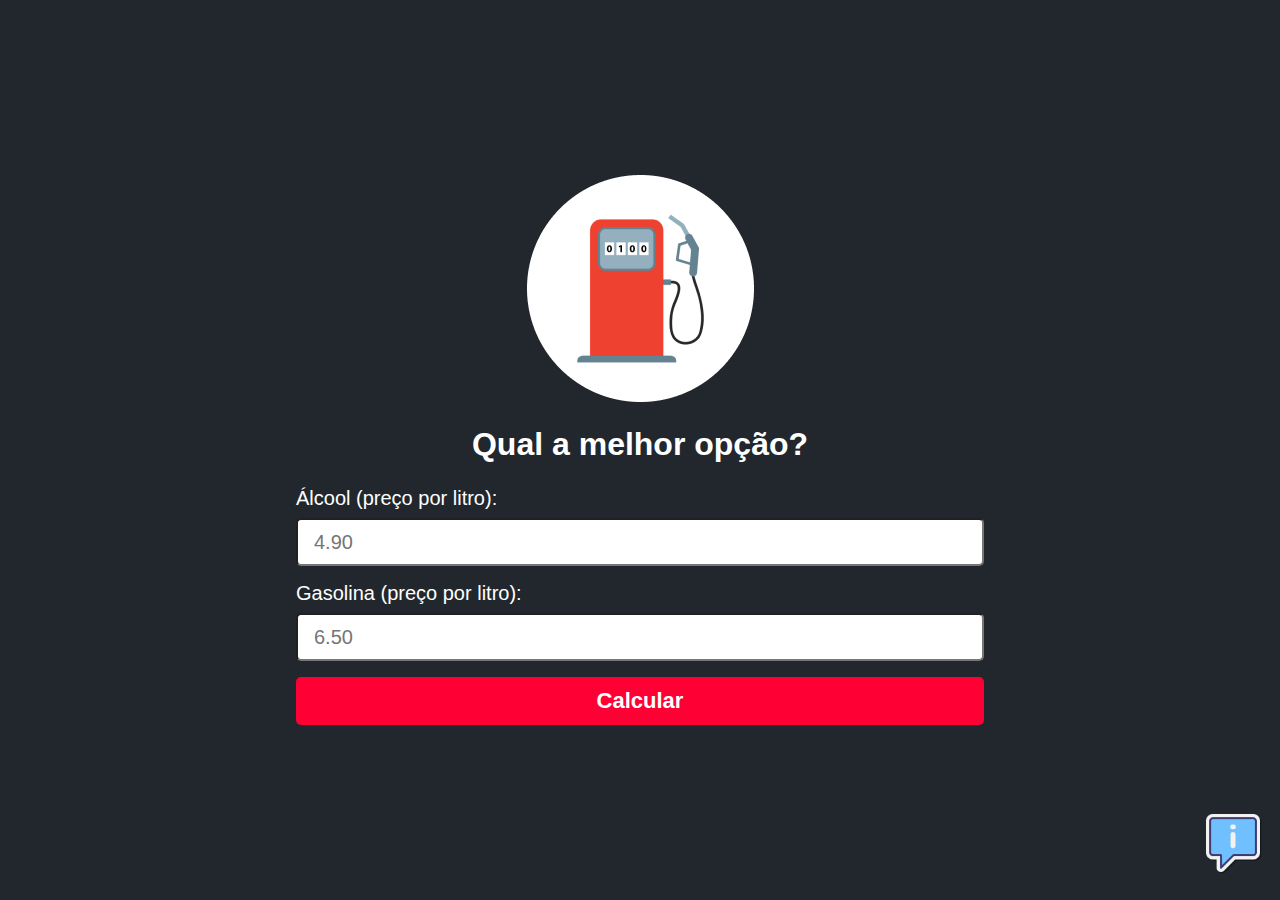
<file: index.html>
<!DOCTYPE html>
<html lang="pt-br">
<head>
  <meta charset="UTF-8">
  <meta name="viewport" content="width=device-width, initial-scale=1.0">

  <link rel="stylesheet" href="/style/style.css">

  <title>Calculadora Álcool ou Gasolina</title>
</head>
<body>
  <main class="container">
    <img class="logo" src="/assets/logo.png" alt="logo da calculadora gasolina ou álcool">
    <h1 class="title">Qual a melhor opção?</h1>

    <form onsubmit="calcular(event)" class="form">
      <label for="">Álcool (preço por litro):</label>
      <input id="alcool" class="input" type="number" placeholder="4.90" min="1" step="0.01" required/>

      <label for="">Gasolina (preço por litro):</label>
      <input id="gasolina" class="input" type="number" placeholder="6.50" min="1" step="0.01" required/>

      <input class="button" type="submit" value="Calcular"/>
    </form>

    <section id="content-result" class="result hide">
      <span id="text-result">Compensa usar Álcool</span>

      <span id="alcool-result">Álcool R$ 3.90</span>
      <span id="gasolina-result">Gasolina R$ 6.80</span>
    </section>
  </main>

  <div class="info">
    <span class="tooltip">Veja como é feito o cálculo</span>
    <a href="/pages/calculo.html"><img class="info-img" src="/assets/info.png" alt="Veja como é feito o cálculo"></a>
  </div>
  <script src="/script/script.js"></script>  
</body>
</html>
</file>
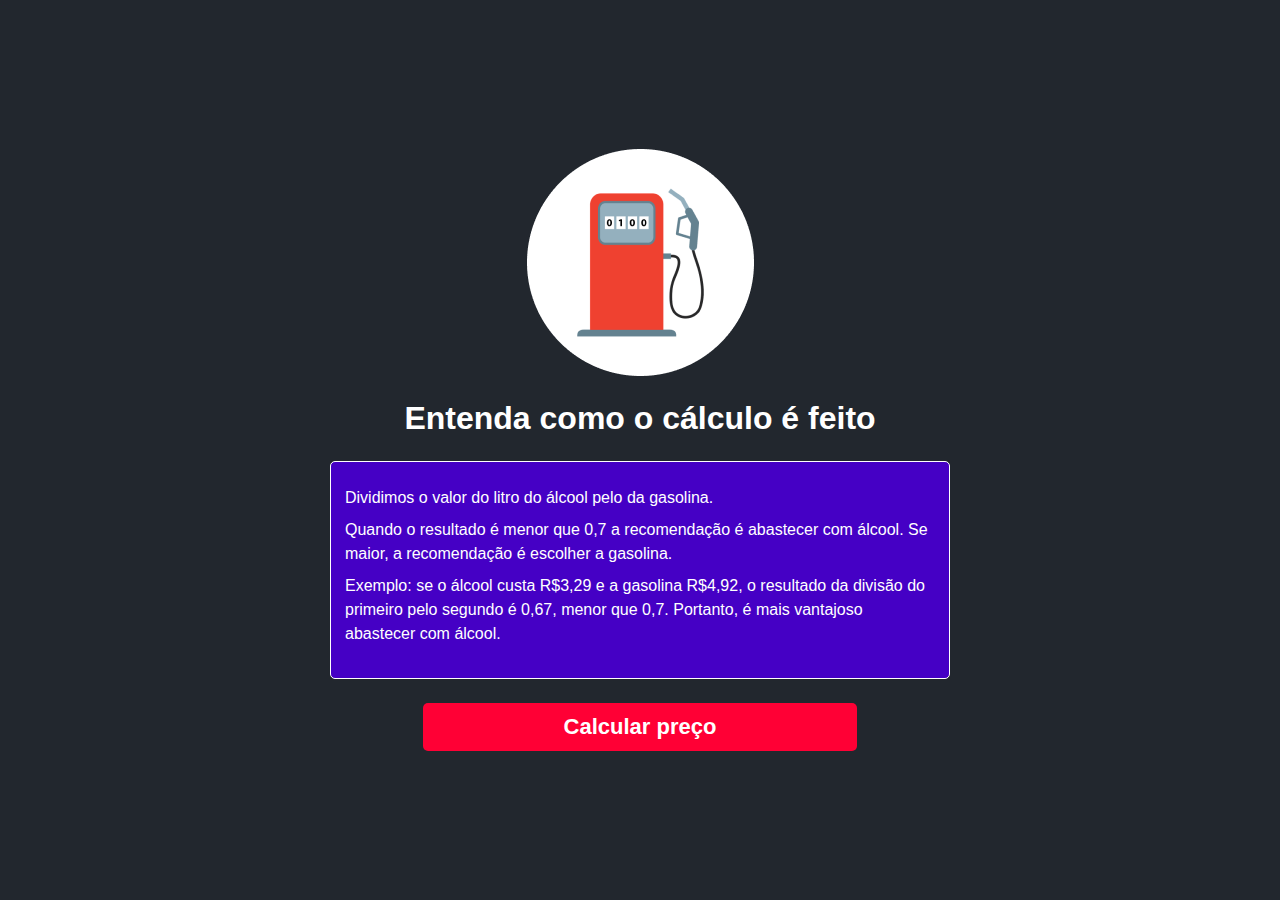
<file: pages/calculo.html>
<!DOCTYPE html>
<html lang="pt-br">
<head>
  <meta charset="UTF-8">
  <meta name="viewport" content="width=device-width, initial-scale=1.0">
  <link rel="stylesheet" href="/style/style.css">

  <title>Entenda como o cálculo é feito</title>
</head>
<body>

  <main class="container">
    <img class="logo" src="/assets/logo.png" alt="logo do site calculadora gasolina e alcool">
    <h1 class="title">Entenda como o cálculo é feito</h1>

    <section class="sobre">
      <p>
        Dividimos o valor do litro do álcool pelo da gasolina.
      </p>
      <p>
        Quando o resultado é menor que 0,7 a recomendação é abastecer com álcool. Se maior, a recomendação é escolher a gasolina.
      </p>
      <p>Exemplo: se o álcool custa R$3,29 e a gasolina R$4,92, o resultado da divisão do primeiro pelo segundo é 0,67, menor que 0,7. Portanto, é mais vantajoso abastecer com álcool.</p>
    </section>
    <a class="button-calcular" href="/index.html">
      Calcular preço
    </a>
  </main>
 

</body>
</html>
</file>
<file: style/style.css>
*{
  margin: 0 auto;
  font-family: sans-serif;
  box-sizing: border-box;
}

body{
  height: 100vh;
  display: flex;
  /*alinhamento horizontal*/
  justify-content: center;
  /*alinhamento vertical*/
  align-items: center;
  flex-direction: column;
  background-color: #22272e;
}

.container{
  max-width: 720px;
  display: flex;
  flex-direction: column;
  justify-content: center;
  align-items: center;
  /*primeiro parâmetro top e botton(em cima e embaixo), segundo parâmetro right e left (esquerda e direita). OBS!: também serve para margin*/
  padding: 0 1rem;
}

.logo{
  max-width: 227px;
}

.title{
  text-align: center;
  color: #fff;
  margin: 24px 0;
}

.form label{
  color: #fff;
  font-size: 20px;
}

.input{
  width: 100%;
  height: 48px;
  border-radius: 5px;
  font-size: 20px;
  padding: 0 1rem;
  margin-top: 8px;
  margin-bottom: 16px;
}

.button{
  width: 100%;
  height: 48px;
  background-color: #ff0035;
  cursor: pointer;
  border: 0;
  border-radius: 5px;
  color: #fff;
  font-size: 22px;
  font-weight: bold;
}

.result{
  background-color: #4500c5;
  max-width: 520px;
  padding: 20px 28px;
  text-align: center;
  margin-top: 28px;
  border-radius: 5px;
  display: flex;
  flex-direction: column;
  border: 1px solid #0d073f ;
  /*retira a capacidade do usuário selecionar o texto*/
  user-select: none;
  transition: transform 0.8s;
}

.hide{
  display: none;
}

.result span{
  color: #fff;
  margin-bottom: 8px;
}

.result:hover{
  transform: scale(1.1);
}

#text-result{
  font-size: 24px;
  font-weight: bold;
}

.info{
  position: fixed;
  right: 14px;
  bottom: 22px;
}

.info-img{
  height: 66px;
  width: 66px;
}

.tooltip{
  color: #fff;
  background-color: #4500c5;
  padding: 10px 8px;
  border-radius: 5px;
  position: relative;
  bottom: 28px;
  display: none;
}

.info:hover .tooltip{
  display: inline;
}

.sobre{
  max-width: 620px;
  background-color: #4500c5;
  padding: 24px 14px;
  border: 1px solid #fff;
  border-radius: 5px;
}

.sobre p{
  color: #fff;
  margin-bottom: 8px;
  line-height: 150%;
}

.button-calcular{
  background-color: #ff0035;
  height: 48px;
  width: 70%;
  display: flex;
  justify-content: center;
  align-items: center;
  color: #fff;
  text-decoration: none;
  font-size: 22px;
  font-weight: bold;
  margin-top: 24px;
  border-radius: 5px;
}
</file>
